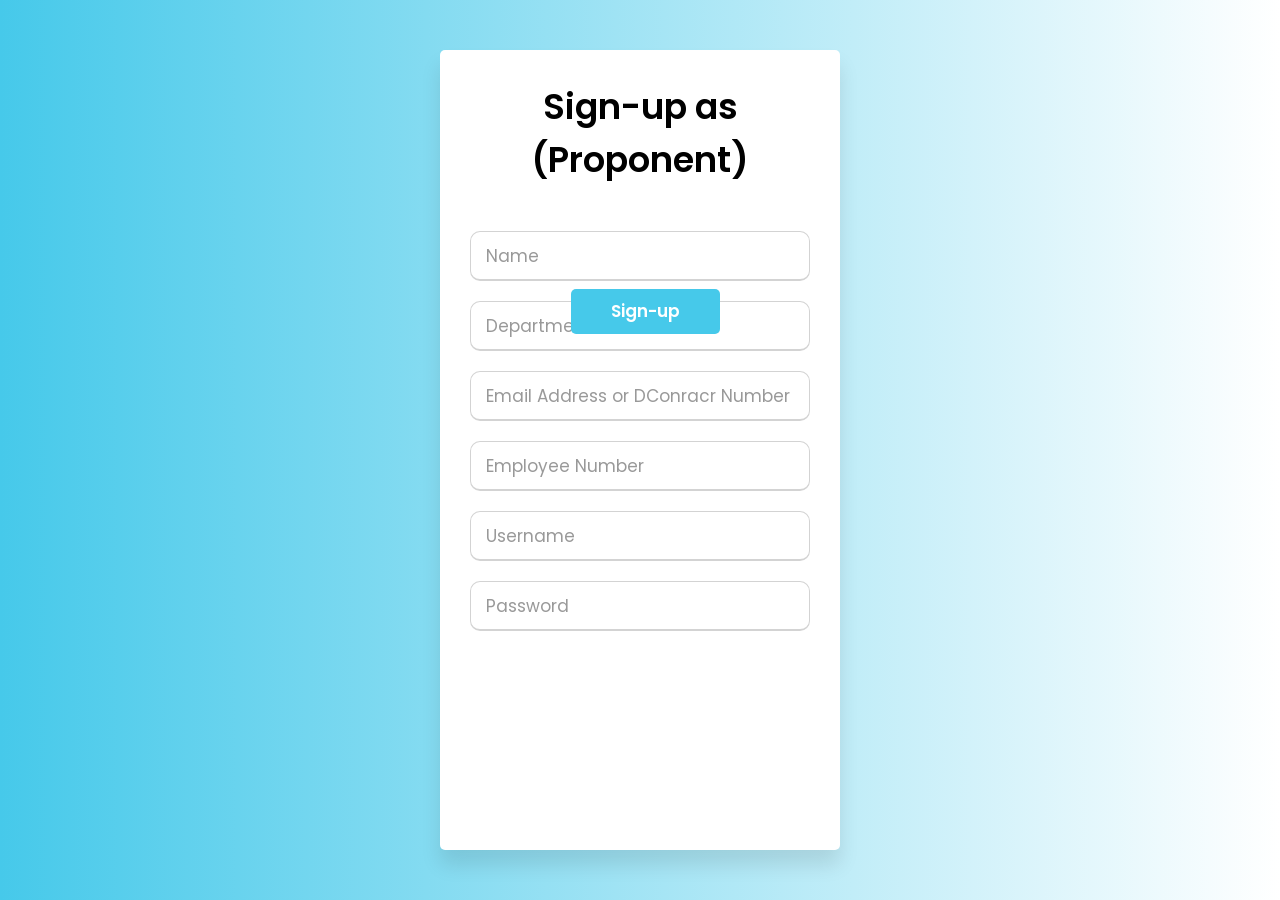
<file: index.html>
<!DOCTYPE html>

<html lang="en" dir="ltr">
   
   <head>
      <meta charset="utf-8">
      <title>Sign-up</title>
      <link rel="stylesheet" href="style.css">
      <meta name="viewport" content="width=device-width, initial-scale=1.0">
   </head>
   <body>
      <div class="wrapper">
         <div class="title-text">
               
            <div class="title login">
                
       Sign-up as (Proponent)
       
      
            </div>
         </div>

      <br>
      <div class="form-inner">
        <form action="https://astraia7.github.io/LOGINSUCCESSFUL/" class="login">
           <div class="field">
              <input type="text" placeholder="Name"
           </div>
           <div class="field">
              <input type="text" placeholder="Department">
           </div>
           <div class="field">
              <input type="password" placeholder="Email Address or DConracr Number" d>
            </div>
            <div class="field">
                <input type="password" placeholder="Employee Number" >
              </div>
              <div class="field">
                <input type="password" placeholder="Username">
              </div>
              <div class="field">
                <input type="password" placeholder="Password">
              </div>
              <br>
              <br>
            </div>
              <div class="button-div">
               <a href="https://astraia7.github.io/LOGINSUCCESSFUL/"> <button class="login-button"><center>Sign-up</center></button></a> 
               </div>
           
           <style>
            .wrapper{
  height: 800px;
  overflow: hidden;
  max-width: 400px;
  width: 400px;
  background: #fff;
  padding: 30px;
  border-radius: 5px;
  box-shadow: 0px 15px 20px rgba(0,0,0,0.1);
  animation: transitionIn 0.75s;
            }
           </style>
         </body>
         </html>
</file>
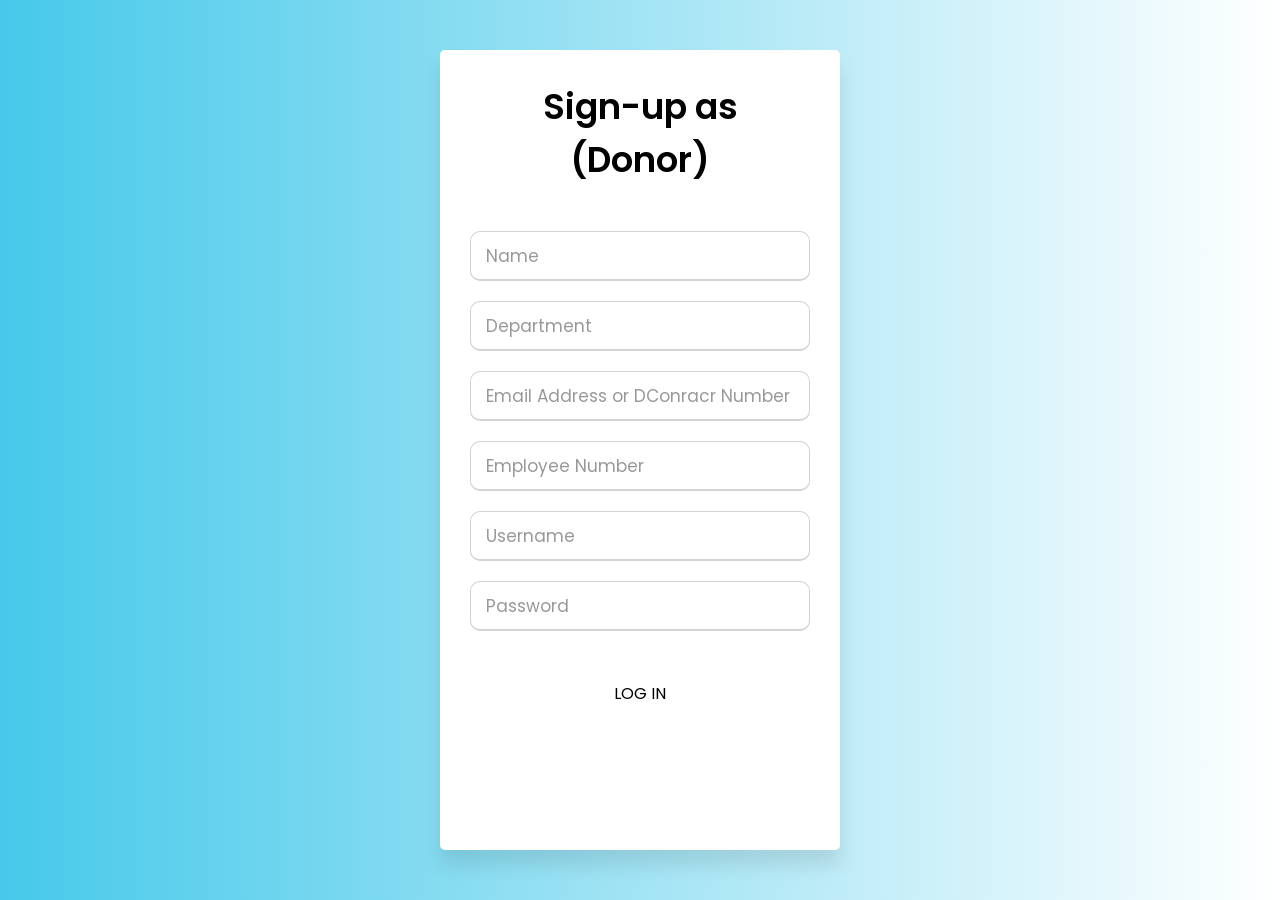
<file: PROPONENT.html>
<!DOCTYPE html>

<html lang="en" dir="ltr">
   
   <head>
      <meta charset="utf-8">
      <title>Sign-up</title>
      <link rel="stylesheet" href="style.css">
      <meta name="viewport" content="width=device-width, initial-scale=1.0">
   </head>
   <body>
      <div class="wrapper">
         <div class="title-text">
               
            <div class="title login">
                
       Sign-up as (Donor)
       
      
            </div>
         </div>

      <br>
      <div class="form-inner">
        <form action="#" class="login">
           <div class="field">
              <input type="text" placeholder="Name" required>
           </div>
           <div class="field">
              <input type="text" placeholder="Department" required>
           </div>
           <div class="field">
              <input type="password" placeholder="Email Address or DConracr Number" required>
            </div>
            <div class="field">
                <input type="password" placeholder="Employee Number" required>
              </div>
              <div class="field">
                <input type="password" placeholder="Username" required>
              </div>
              <div class="field">
                <input type="password" placeholder="Password" required>
              </div>
              <br>
              <br>
              <div class="button">
              
                <a href="#"><center>LOG IN</center></a></div>   
           </div>
           <style>
            .wrapper{
  height: 800px;
  overflow: hidden;
  max-width: 400px;
  width: 400px;
  background: #fff;
  padding: 30px;
  border-radius: 5px;
  box-shadow: 0px 15px 20px rgba(0,0,0,0.1);
  animation: transitionIn 0.75s;
            }
           </style>
         </body>
         </html>
</file>
<file: style.css>
@import url('https://fonts.googleapis.com/css?family=Poppins:400,500,600,700&display=swap');
*{
  margin: 0;
  padding: 0;
  box-sizing: border-box;
  font-family: 'Poppins', sans-serif;
}
html,body{
  display: grid;
  height: 100%;
  width: 100%;
  place-items: center;
  background: -webkit-linear-gradient(left,#46c9ea, #ffffff);
}
::selection{
  background: #f6bdc0;
  color: #fff;
}
.wrapper{
  height: 500px;
  overflow: hidden;
  max-width: 400px;
  width: 400px;
  background: #fff;
  padding: 30px;
  border-radius: 5px;
  box-shadow: 0px 15px 20px rgba(0,0,0,0.1);
  animation: transitionIn 0.75s;
  
}
.center{
    margin: auto;
  width: 50%;
  border: 3px solid green;
  padding: 10px;
}
.wrapper .title-text{
  display: flex;
  width: 200%;
}
.wrapper .title{
  width: 50%;
  font-size: 35px;
  font-weight: 600;
  text-align: center;
  transition: all 0.6s cubic-bezier(0.68,-0.55,0.265,1.55);
}
.wrapper .slide-controls{
  position: relative;
  display: flex;
  height: 50px;
  width: 100%;
  overflow: hidden;
  margin: 30px 0 10px 0;
  justify-content: space-between;
  border: 1px solid lightgrey;
  border-radius: 5px;
}
.slide-controls .slide{
  height: 100%;
  width: 100%;
  color: #fff;
  font-size: 18px;
  font-weight: 500;
  text-align: center;
  line-height: 48px;
  cursor: pointer;
  z-index: 1;
  transition: all 0.6s ease;
}
.slide-controls label.signup{
  color: #000;
}
.slide-controls .slider-tab{
  position: absolute;
  height: 100%;
  width: 50%;
  left: 0;
  z-index: 0;
  border-radius: 5px;
  background: -webkit-linear-gradient(left, #46c9ea, #ffffff);
  transition: all 0.6s cubic-bezier(0.68,-0.55,0.265,1.55);
}
input[type="radio"]{
  display: none;
}
#signup:checked ~ .slider-tab{
  left: 50%;
}
#signup:checked ~ label.signup{
  color: #fff;
  cursor: default;
  user-select: none;
}
#signup:checked ~ label.login{
  color: #000;
}
#login:checked ~ label.signup{
  color: #000;
}
#login:checked ~ label.login{
  cursor: default;
  user-select: none;
}
.wrapper .form-container{
  width: 100%;
  overflow: hidden;
}
.form-container .form-inner{
  display: flex;
  width: 200%;
}
.form-container .form-inner form{
  width: 50%;
  transition: all 0.6s cubic-bezier(0.68,-0.55,0.265,1.55);
}
.form-inner form .field{
  height: 50px;
  width: 100%;
  margin-top: 20px;
}
.form-inner form .field input{
  height: 100%;
  width: 100%;
  outline: none;
  padding-left: 15px;
  border-radius: 10px;
  border: 1px solid lightgrey;
  border-bottom-width: 2px;
  font-size: 17px;
  transition: all 0.3s ease;
}
.form-inner form .field input:focus{
  border-color: #41a2fd;
  /* box-shadow: inset 0 0 3px #fb6aae; */
}
.form-inner form .field input::placeholder{
  color: #999;
  transition: all 0.3s ease;
}
form .field input:focus::placeholder{
  color: #b3b3b3;
}
.form-inner form .pass-link{
  margin-top: 5px;
}
.form-inner form .signup-link{
  text-align: center;
  margin-top: 30px;
}
.form-inner form .pass-link a,
.form-inner form .signup-link a{
  color: #46c9ea, #ffffff;
  text-decoration: none;
}
.form-inner form .pass-link a:hover,
.form-inner form .signup-link a:hover{
  text-decoration: underline;
}
form .btn{
  height: 50px;
  width: 100%;
  border-radius: 5px;
  position: relative;
  overflow: hidden;
}
form .btn .btn-layer{
  height: 100%;
  width: 300%;
  position: absolute;
  left: -100%;
  background: -webkit-linear-gradient(right,#46c9ea, #ffffff #46c9ea, #ffffff);
  border-radius: 5px;
  transition: all 0.4s ease;;
}
form .btn:hover .btn-layer{
  left: 0;
}
form .btn input[type="submit"]{
  height: 100%;
  width: 100%;
  z-index: 1;
  position: relative;
  background: none;
  border: none;
  color: #fff;
  padding-left: 0;
  border-radius: 5px;
  font-size: 20px;
  font-weight: 500;
  cursor: pointer;
}

.ok{
  text-align: center;
  background-color: #46c9ea;
  border-radius: 10px;
}
.btn:hover .ok{
  background-color: #fff;
}

@keyframes transitionIn{
  from{
    opacity: 0;
    transform: rotateX(-10deg)
  }
  to{
    opacity: 1;
    transform: rotateX (0deg)
  }
}


  
  
  

a:link {
  color: black;
  background-color: transparent;
  text-decoration: none;
}

a:visited {
  color: black;
  background-color: transparent;
  text-decoration: none;
}

a:hover {
  color: black;
  background-color: transparent;
  text-decoration: none;
}

a:active {
  color: black;
  background-color: transparent;
  text-decoration: none;
}
.account{
  text-align: center;
}
p{
 text-align: center;

}
.button-div{
    
  width:350px;
  height:60px;

  
  display:flex;
  justify-content:center;
  align-items:center;
  border-radius:7px;
  padding:7px;
  align-items:center;
}

.signup-button{
  width:100%;
  height:45px;
  margin-right:70px;
  border:none;
  border-radius:5px;
  background-color:#ffffff;
  font-size:17px;
  font-weight:600;
  cursor:pointer;
}

.login-button{
  width:100%;
  height:45px;
  border:none;
  margin-right: 80px;
  border-radius:5px;
  font-size:17px;
  font-weight:600;
  color:#fff;
  background-color:#46c9ea;
  cursor:pointer;
}


.login-button:hover{
  
  background: color #115f72;

}
.signup-button:hover{
  
  background-color:#e9ecf0d1;
}
</file>
